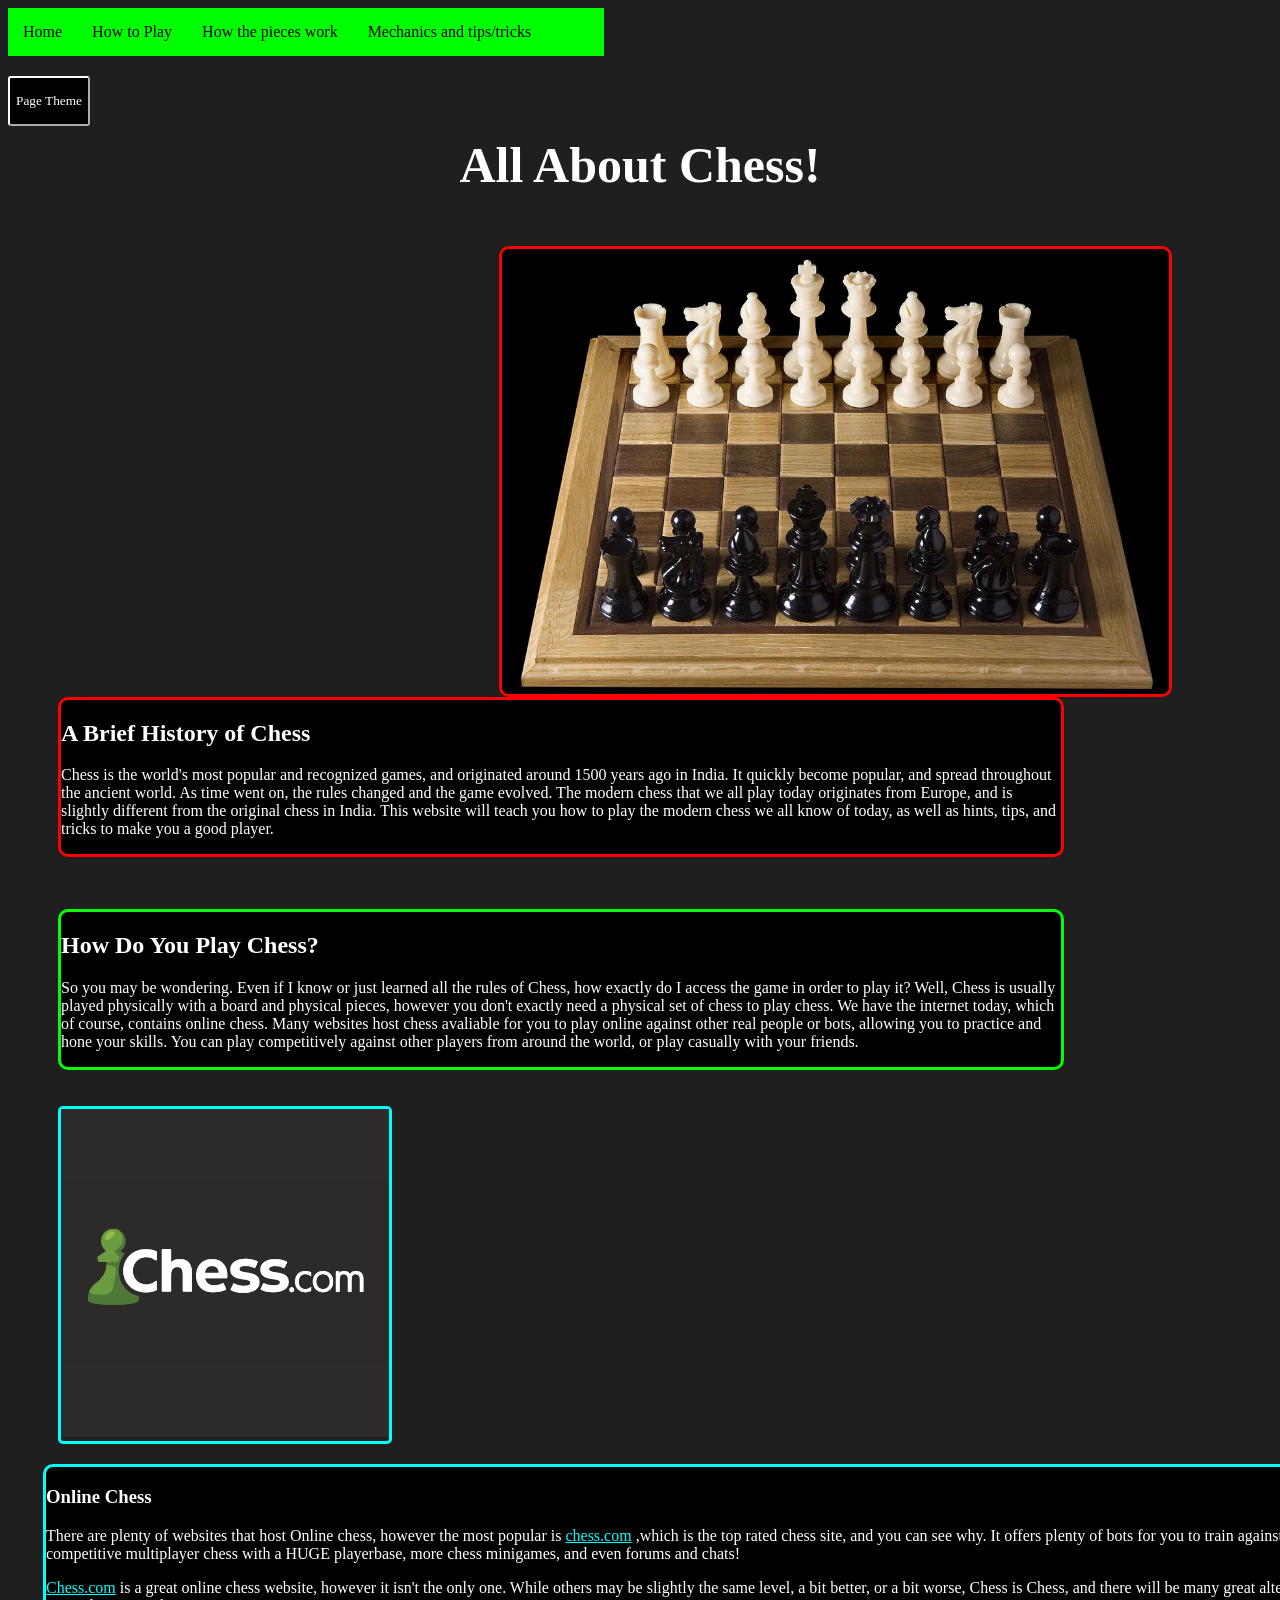
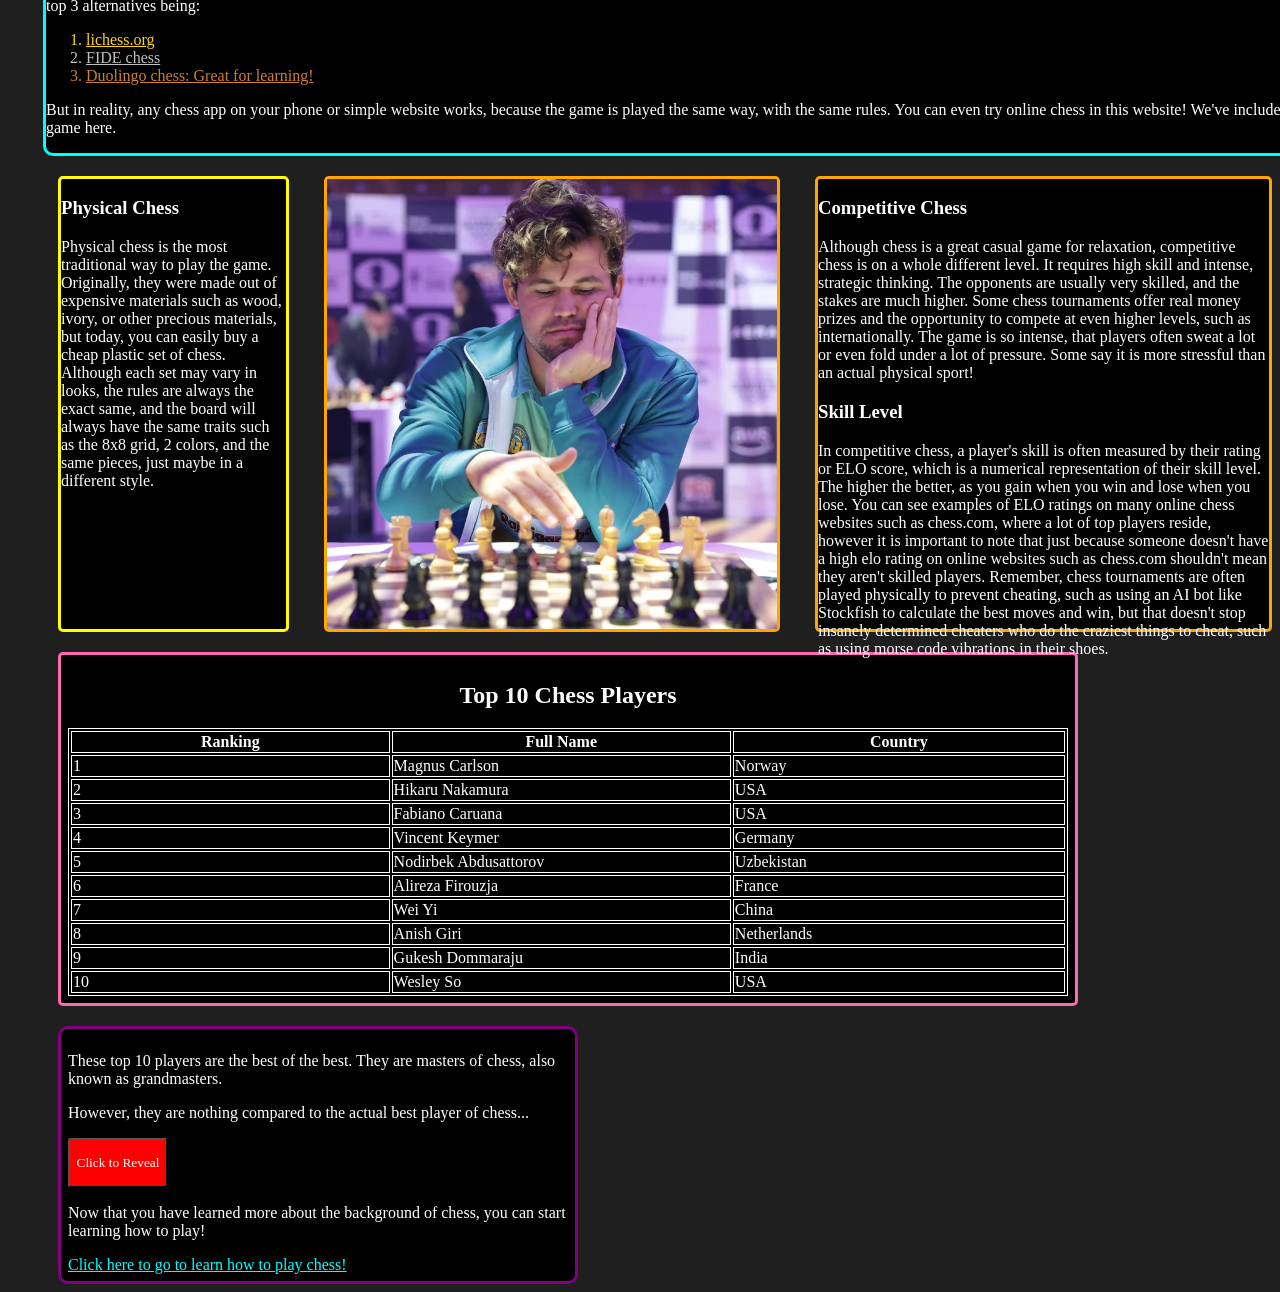
<file: index.html>
<!-- https://celniker-classroom.github.io/unit-4-website-design-project-aie6952/ -->
<!DOCTYPE html>
<html>
  <head>
    <title>All About Chess!</title>
    <link rel="stylesheet" href="style.css">
  </head>

<style>
body {
  background-color:#1f1f1f;
  color: white;
}

.light-mode {
  background-color: rgb(255, 255, 255);
  color: black;
}

.light-mode h1,
.light-mode h2,
.light-mode h3,
.light-mode p,
.light-mode li
.light-mode td,
.light-mode th,
.light-mode tr,
.light-mode td {
  color: rgb(0,0,0) !important;
}

.light-mode .paragraphs,
.light-mode .paragraph1,
.light-mode .paragraph2,
.light-mode .paragraph3,
.light-mode .paragraph4,
.light-mode .paragraph5,
.light-mode .rankinglist,
.light-mode .paragraph6,
.light-mode .table {
  background-color: #f5f5f5 !important;
}

</style>

<script src="script.js"></script>

  <body>
    
    <nav class="navbar">
      <ul>
        <li><a href="index.html">Home</a></li>
        <li><a href="page2.html">How to Play</a></li>
        <li><a href="page3.html">How the pieces work</a></li>
        <li><a href="page4.html">Mechanics and tips/tricks</a></li>
      </ul>
    </nav>

    <button class="togglebutton" onclick="toggleTheme()">Page Theme</button>
    <h1>All About Chess!</h1>
    <p></p><br></br>
    <img class="chessimage" src="chess.png" alt="Image of Chess">

    <div class="paragraphs paragraph1">
      <h2>A Brief History of Chess</h2>
      <p>Chess is the world's most popular and recognized games, and  originated around 1500 years ago in India. It quickly become popular, and spread throughout the ancient world. As time went on, the rules changed and the game evolved. The modern chess that we all play today originates from Europe, and is slightly different from the original chess in India. This website will teach you how to play the modern chess we all know of today, as well as hints, tips, and tricks to make you a good player.</p>
    </div>

    <p></p><br></br>

    <div class="paragraph2">
      <h2>How Do You Play Chess?</h2>
      <p>So you may be wondering. Even if I know or just learned all the rules of Chess, how exactly do I access the game in order to play it? Well, Chess is usually played physically with a board and physical pieces, however you don't exactly need a physical set of chess to play chess. We have the internet today, which of course, contains online chess. Many websites host chess avaliable for you to play online against other real people or bots, allowing you to practice and hone your skills. You can play competitively against other players from around the world, or play casually with your friends.</p>
    </div>

    <p></p>

    <a class="chesscom" href="https://chess.com/"><img src="chesscom.png" alt="" style="width:328px;height:328px;"></a>

    <div class="paragraph3">
      <h3>Online Chess</h3>

      <p>There are plenty of websites that host Online chess, however the most popular is <a class="chesslink"href="https://chess.com">chess.com</a> ,which is the top rated chess site, and you can see why. It offers plenty of bots for you to train against, game analysis, competitive multiplayer chess with a HUGE playerbase, more chess minigames, and even forums and chats!</p>
      
      <p><a class="chesslink"href="https://chess.com">Chess.com</a> is a great online chess website, however it isn't the only one. While others may be slightly the same level, a bit better, or a bit worse, Chess is Chess, and there will be many great alternatives, with our top 3 alternatives being:</p>
      
      <ol>
        <li class="ol1"><a class="ol1" href="https://lichess.org">lichess.org</a></li>
        <li class="ol2"><a class="ol2" href="https://worldchess.com">FIDE chess</a></li>
        <li class="ol3"><a class="ol3"href="https://duolingo.com">Duolingo chess: Great for learning!</a></li>
      </ol>

      <p>But in reality, any chess app on your phone or simple website works, because the game is played the same way, with the same rules. You can even try online chess in this website! We've included an html chess game here.</p>
    </div>

  <div class="chess-row">
   <div class="paragraph4">
     <h3>Physical Chess</h3>
     <p>Physical chess is the most traditional way to play the game. Originally, they were made out of expensive materials such as wood, ivory, or other precious materials, but today, you can easily buy a cheap plastic set of chess. Although each set may vary in looks, the rules are always the exact same, and the board will always have the same traits such as the 8x8 grid, 2 colors, and the same pieces, just maybe in a different style.</p>
   </div>


   <img class="magnus" src="magnuscarlson.png" alt="Magnus Carlsen in an intense chess tournament match">


   <div class="paragraph5">
     <h3>Competitive Chess</h3>
     <p>Although chess is a great casual game for relaxation, competitive chess is on a whole different level. It requires high skill and intense, strategic thinking. The opponents are usually very skilled, and the stakes are much higher. Some chess tournaments offer real money prizes and the opportunity to compete at even higher levels, such as internationally. The game is so intense, that players often sweat a lot or even fold under a lot of pressure. Some say it is more stressful than an actual physical sport!</p>
     <h3>Skill Level</h3>
     <p>In competitive chess, a player's skill is often measured by their rating or ELO score, which is a numerical representation of their skill level. The higher the better, as you gain when you win and lose when you lose. You can see examples of ELO ratings on many online chess websites such as chess.com, where a lot of top players reside, however it is important to note that just because someone doesn't have a high elo rating on online websites such as chess.com shouldn't mean they aren't skilled players. Remember, chess tournaments are often played physically to prevent cheating, such as using an AI bot like Stockfish to calculate the best moves and win, but that doesn't stop insanely determined cheaters who do the craziest things to cheat, such as using morse code vibrations in their shoes.</p>
   </div>
</div>

<div class="rankinglist">
  <h2 class="rankheader">Top 10 Chess Players</h2>
    <table class="table">
    <tr>
      <th>Ranking</th>
      <th>Full Name</th> 
      <th>Country</th>
    </tr>
    <tr>
      <td>1</td>
      <td>Magnus Carlson</td>
      <td>Norway</td>
    </tr>
    <tr>
      <td>2</td>
      <td>Hikaru Nakamura</td>
      <td>USA</td>
    </tr>
    <tr>
      <td>3</td>
      <td>Fabiano Caruana</td>
      <td>USA</td>
    </tr>
      <tr>
      <td>4</td>
      <td>Vincent Keymer</td>
      <td>Germany</td>
    </tr>
      </tr>
      <tr>
      <td>5</td>
      <td>Nodirbek Abdusattorov</td>
      <td>Uzbekistan</td>
    </tr>
      </tr>
      </tr>
      <tr>
      <td>6</td>
      <td>Alireza Firouzja</td>
      <td>France</td>
    </tr>
    </tr>
      </tr>
      </tr>
      <tr>
      <td>7</td>
      <td>Wei Yi</td>
      <td>China</td>
    </tr>
    <tr>
      <td>8</td>
      <td>Anish Giri</td>
      <td>Netherlands</td>
    </tr>
      <tr>
      <td>9</td>
      <td>Gukesh Dommaraju</td>
      <td>India</td>
    </tr>
      </tr>
      </tr>
      <tr>
      <td>10</td>
      <td>Wesley So</td>
      <td>USA</td>
    </tr>
  </table>
</div>

<div class="paragraph6">
  <p>These top 10 players are the best of the best. They are masters of chess, also known as grandmasters.</p>
  <p>However, they are nothing compared to the actual best player of chess...</p>

  <button class="revealbutton"id="myBtn">Click to Reveal</button>
  <div id="myModal" class="modal">
    <div class="modal-content">
      <span class="close">&times;</span>
      <p>Which is Stockfish, an AI bot. Practically unbeatable, literally picture perfect moves. Technically not a real human, but still a player. Good luck trying to beat it...</p>
    </div>
</div>

<p>Now that you have learned more about the background of chess, you can start learning how to play!</p>
<a class="chesslink"href="page2.html">Click here to go to learn how to play chess!</a>
  </body>
</html>
</div>
</file>
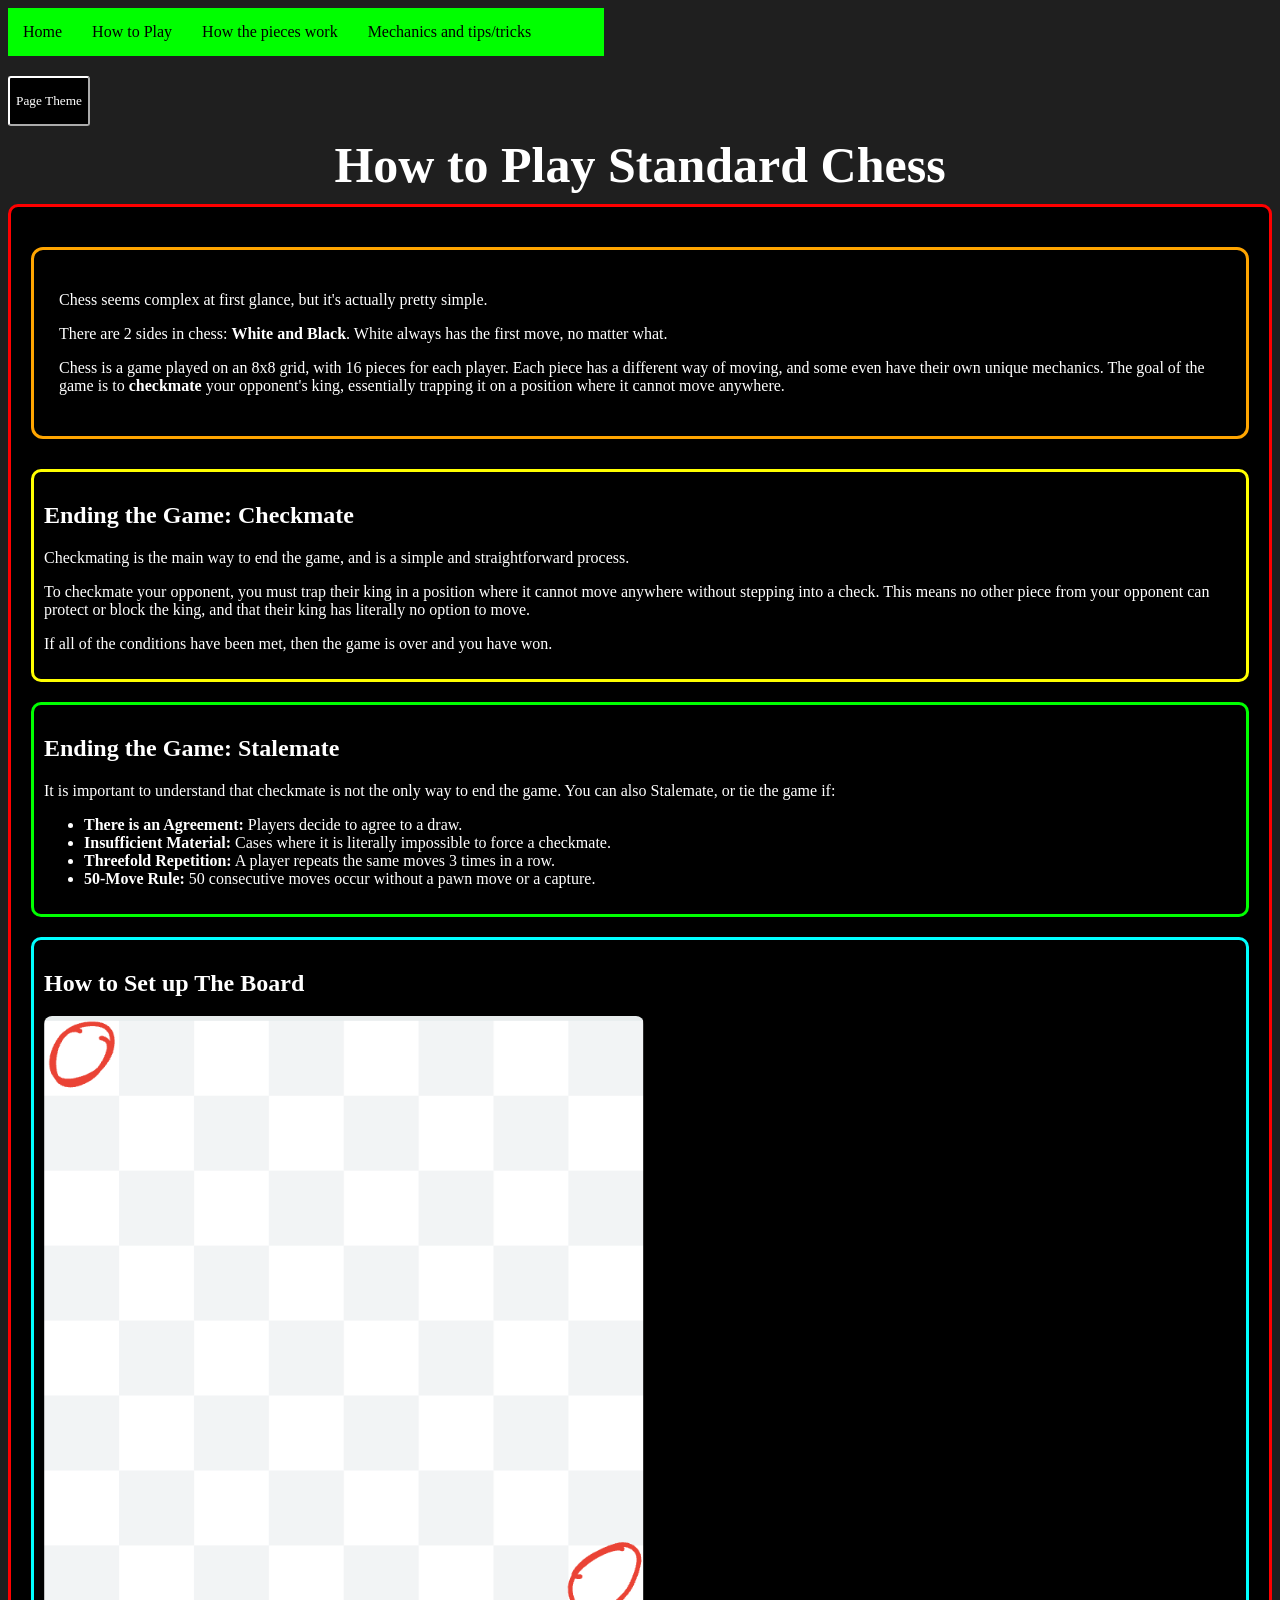
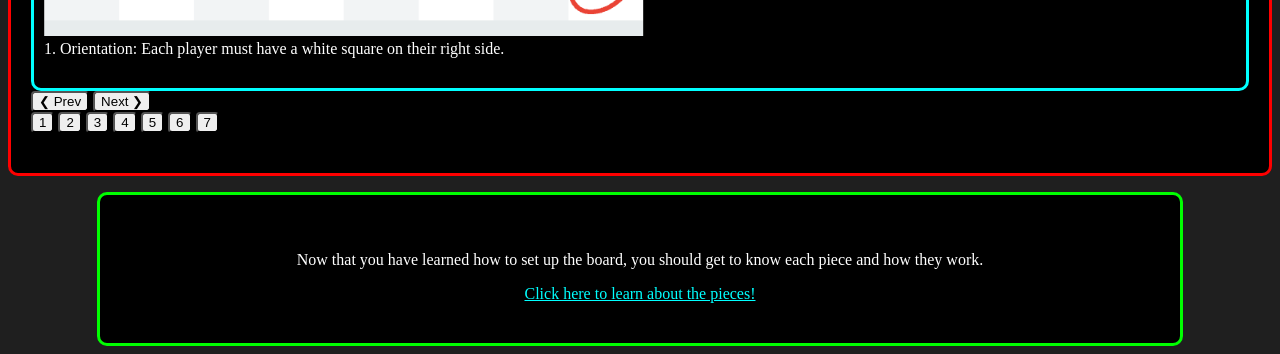
<file: page2.html>
<!DOCTYPE html>
<html>
<head>
    <title>How to Play - All About Chess</title>
    <link rel="stylesheet" href="page2.css">
    <link rel="stylesheet" href="https://www.w3schools.com/w3css/5/w3.css">
</head>

<style>
body {
  background-color:#1f1f1f;
  color: white;
}

.light-mode {
  background-color: rgb(255, 255, 255);
  color: black;
}

.light-mode h1,
.light-mode h2,
.light-mode h3,
.light-mode p,
.light-mode ul,
.light-mode li,
.light-mode td,
.light-mode th,
.light-mode tr,
.light-mode td {
  color: rgb(0,0,0) !important;
}

.light-mode .paragraph1,
.light-mode .paragraph2,
.light-mode .checkmate,
.light-mode .stalemate,
.light-mode .setup,
.light-mode .intro{
  background-color: #f5f5f5 !important;
  color: rgb(0,0,0) !important;
}

</style>

<body class="page2-body">


<nav class="navbar">
    <ul>
        <li><a href="index.html">Home</a></li>
        <li><a href="page2.html">How to Play</a></li>
        <li><a href="page3.html">How the pieces work</a></li>
        <li><a href="page4.html">Mechanics and tips/tricks</a></li>
    </ul>
</nav>


<button class="togglebutton" onclick="toggleTheme()">Page Theme</button>

<h1>How to Play Standard Chess</h1>

<div class="paragraph1">
    
    <div class="intro">
        <p>Chess seems complex at first glance, but it's actually pretty simple.</p>
        <p>There are 2 sides in chess: <strong>White and Black</strong>. White always has the first move, no matter what.</p>
        <p>Chess is a game played on an 8x8 grid, with 16 pieces for each player. Each piece has a different way of moving, and some even have their own unique mechanics. The goal of the game is to <strong>checkmate</strong> your opponent's king, essentially trapping it on a position where it cannot move anywhere.</p>
    </div>


    <div class="checkmate">
        <h2>Ending the Game: Checkmate</h2>
        <p>Checkmating is the main way to end the game, and is a simple and straightforward process.</p>
        <p>To checkmate your opponent, you must trap their king in a position where it cannot move anywhere without stepping into a check. This means no other piece from your opponent can protect or block the king, and that their king has literally no option to move.</p>
        <p>If all of the conditions have been met, then the game is over and you have won.</p>
    </div>

    <div class="stalemate">
        <h2>Ending the Game: Stalemate</h2>
        <p>It is important to understand that checkmate is not the only way to end the game. You can also Stalemate, or tie the game    if:</p>
        <ul>
            <li><strong>There is an Agreement:</strong> Players decide to agree to a draw.</li>
            <li><strong>Insufficient Material:</strong> Cases where it is literally impossible to force a checkmate.</li>
            <li><strong>Threefold Repetition:</strong> A player repeats the same moves 3 times in a row.</li>
            <li><strong>50-Move Rule:</strong> 50 consecutive moves occur without a pawn move or a capture.</li>
        </ul>
    </div>


    <div class="setup">
        <h2>How to Set up The Board</h2>
        
        <div class="w3-content" style="max-width:600px; margin-bottom: 20px;">
            <div class="w3-display-container mySlides">
                <img src="step1.png" style="width:100%">
                <div class="w3-display-bottomleft w3-container w3-padding-16 w3-black">1. Orientation: Each player must have a white square on their right side.</div>
            </div>
            <div class="w3-display-container mySlides">
                <img src="step2.png" style="width:100%">
                <div class="w3-display-bottomleft w3-container w3-padding-16 w3-black">2. The Pawns</div>
            </div>
            <div class="w3-display-container mySlides">
                <img src="step3.png" style="width:100%">
                <div class="w3-display-bottomleft w3-container w3-padding-16 w3-black">3. The Rooks</div>
            </div>
            <div class="w3-display-container mySlides">
                <img src="step4.png" style="width:100%">
                <div class="w3-display-bottomleft w3-container w3-padding-16 w3-black">4. The Knights</div>
            </div>
                 <div class="w3-display-container mySlides">
                <img src="step5.png" style="width:100%">
                <div class="w3-display-bottomleft w3-container w3-padding-16 w3-black">5. The Bishops</div>
            </div>
             </div>
                 <div class="w3-display-container mySlides">
                <img src="step6.png" style="width: 500px; height: 500px;">
                <div class="w3-display-bottomleft w3-container w3-padding-16 w3-black">6. The Queen: Must be in her own color.</div>
            </div>
                </div>
                 <div class="w3-display-container mySlides">
                <img src="step7.png" style="width: 500px; height: 500px;">
                <div class="w3-display-bottomleft w3-container w3-padding-16 w3-black">7. The King: Next to the Queen.</div>
            </div>



            <div class="w3-center w3-padding-16">
                <div class="w3-section">
                    <button class="w3-button w3-light-grey" onclick="plusDivs(-1)">❮ Prev</button>
                    <button class="w3-button w3-light-grey" onclick="plusDivs(1)">Next ❯</button>
                </div>
                <button class="w3-button demo" onclick="currentDiv(1)">1</button>
                <button class="w3-button demo" onclick="currentDiv(2)">2</button>
                <button class="w3-button demo" onclick="currentDiv(3)">3</button>
                <button class="w3-button demo" onclick="currentDiv(4)">4</button>
                <button class="w3-button demo" onclick="currentDiv(5)">5</button>
                <button class="w3-button demo" onclick="currentDiv(6)">6</button>
                <button class="w3-button demo" onclick="currentDiv(7)">7</button>
            </div>
        </div>
    <p></p>
    <div class="paragraph2">
        <p>Now that you have learned how to set up the board, you should get to know each piece and how they work.</p>
        <a class="chesslink" href="page3.html">Click here to learn about the pieces!</a>
    </div>
</div>


<script src="script.js"></script>
</body>
</html>
</file>
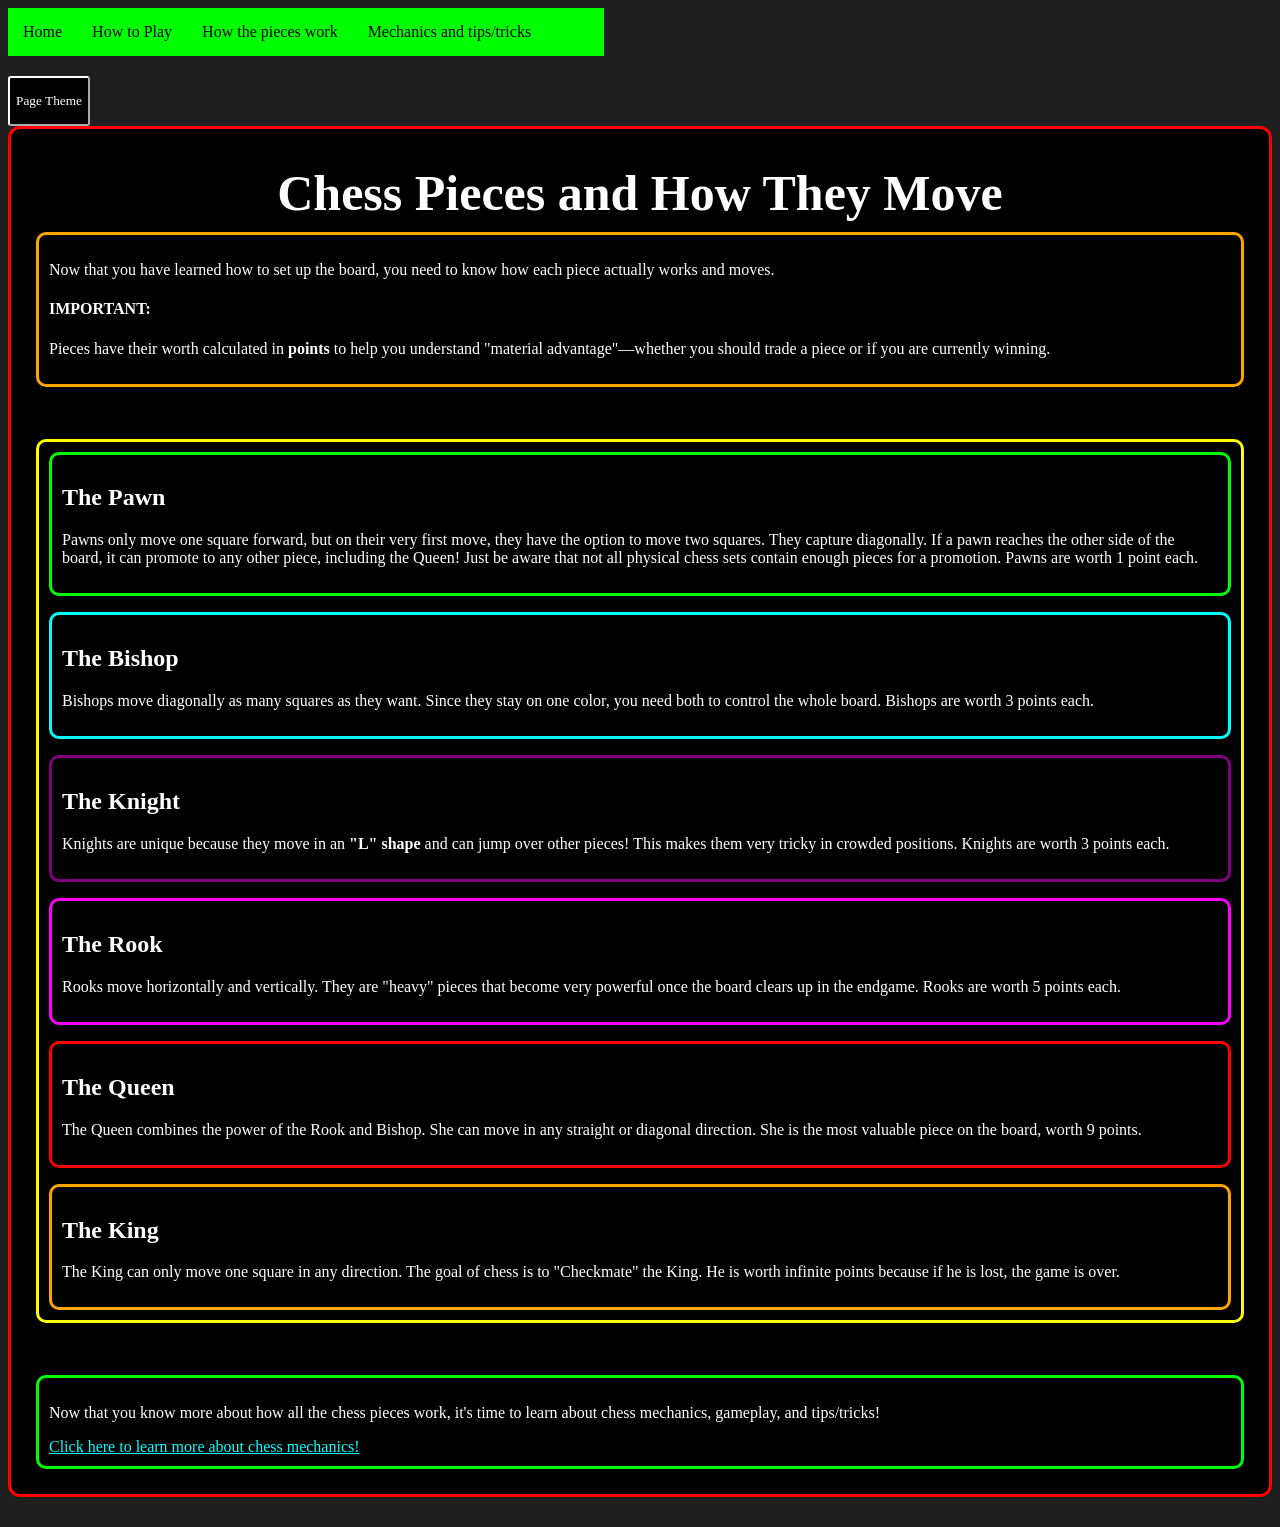
<file: page3.html>
<!DOCTYPE html>
<html>
<head>
    <title>Pieces - All About Chess</title>
    <link rel="stylesheet" href="page3.css">
</head>

<style>
body {
  background-color:#1f1f1f;
  color: white;
}

.light-mode {
  background-color: rgb(255, 255, 255);
  color: white;
}

.light-mode h1,
.light-mode h2,
.light-mode h3,
.light-mode p,
.light-mode ul,
.light-mode li,
.light-mode td,
.light-mode main,
.light-mode th,
.light-mode tr,
.light-mode h4,
.light-mode td {
  color: rgb(0,0,0) !important;
}

.light-mode .paragraph1,
.light-mode .paragraph2,
.light-mode .checkmate,
.light-mode .stalemate,
.light-mode .setup,
.light-mode .main,
.light-mode .pieces,
.light-mode .end,
.light-mode .pawn,
.light-mode .bishop,
.light-mode .knight,
.light-mode .rook,
.light-mode .queen,
.light-mode .king {
.light-mode .intro{
  background-color: white !important;
  color: rgb(0,0,0) !important;
}

</style>


<nav class="navbar">
    <ul>
        <li><a href="index.html">Home</a></li>
        <li><a href="page2.html">How to Play</a></li>
        <li><a href="page3.html">How the pieces work</a></li>
        <li><a href="page4.html">Mechanics and tips/tricks</a></li>
    </ul>
</nav>


<button class="togglebutton" onclick="toggleTheme()">Page Theme</button>


<div class="main">
    <h1>Chess Pieces and How They Move</h1>
    
    <div class="paragraph1">
        <p>Now that you have learned how to set up the board, you need to know how each piece actually works and moves.</p>
        <h4><strong>IMPORTANT:</strong></h4>
        <p>Pieces have their worth calculated in <strong>points</strong> to help you understand "material advantage"—whether you should trade a piece or if you are currently winning.</p>
    </div>

    <p></p><br></br>
    <div class="pieces">
        <div class="pawn">
            <h2>The Pawn</h2>
            <p>Pawns only move one square forward, but on their very first move, they have the option to move two squares. They capture diagonally. If a pawn reaches the other side of the board, it can promote to any other piece, including the Queen! Just be aware that not all physical chess sets contain enough pieces for a promotion. Pawns are worth 1 point each.</p>
        </div>

        <p></p>

        <div class="bishop">
            <h2>The Bishop</h2>
            <p>Bishops move diagonally as many squares as they want. Since they stay on one color, you need both to control the whole board. Bishops are worth 3 points each.</p>
        </div>
        
        <p></p>

        <div class="knight">
            <h2>The Knight</h2>
            <p>Knights are unique because they move in an <strong>"L" shape</strong> and can jump over other pieces! This makes them very tricky in crowded positions. Knights are worth 3 points each.</p>
        </div>
        
        <p></p>
        
        <div class="rook">
            <h2>The Rook</h2>
            <p>Rooks move horizontally and vertically. They are "heavy" pieces that become very powerful once the board clears up in the endgame. Rooks are worth 5 points each.</p>
        </div>
        
        <p></p>
        
        <div class="queen">
            <h2>The Queen</h2>
            <p>The Queen combines the power of the Rook and Bishop. She can move in any straight or diagonal direction. She is the most valuable piece on the board, worth 9 points.</p>
        </div>
        
        <p></p>
        
        <div class="king">
            <h2>The King</h2>
            <p>The King can only move one square in any direction. The goal of chess is to "Checkmate" the King. He is worth infinite points because if he is lost, the game is over.</p>
        </div>
    </div>
        
        <p></p><br></br>
        

    <div class="end">
        <p>Now that you know more about how all the chess pieces work, it's time to learn about chess mechanics, gameplay, and tips/tricks!</p>
        <a class="chesslink" href="page4.html">Click here to learn more about chess mechanics!</a>
    </div>
</div>


<script src="script.js"></script>
</body>
</html>
</file>
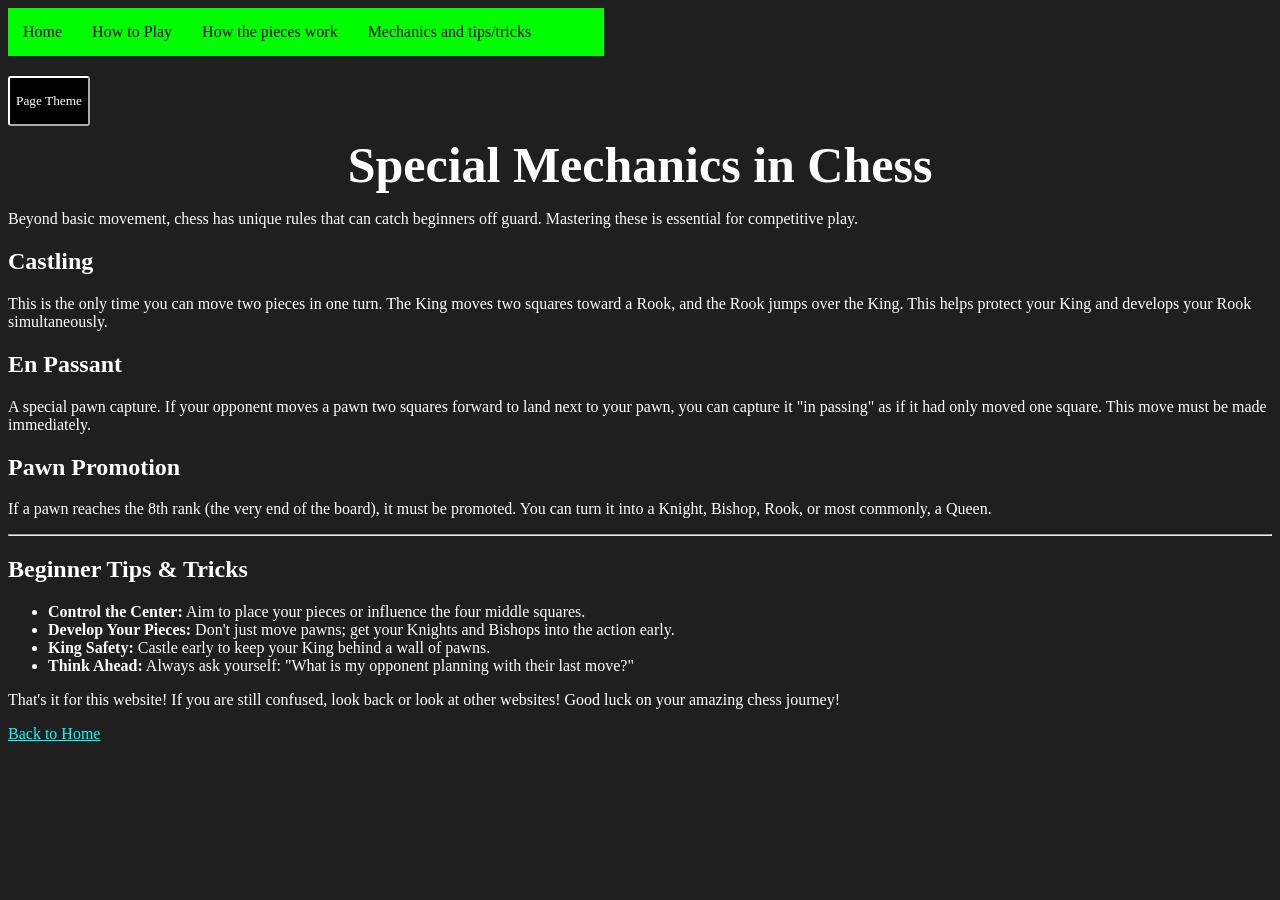
<file: page4.html>
<!DOCTYPE html>
<html>
<head>
    <title>Chess Mechanics - All About Chess</title>
    <link rel="stylesheet" href="page4.css">
</head>

<style>
body {
  background-color:#1f1f1f;
  color: white;
}

.light-mode {
  background-color: rgb(255, 255, 255);
  color: white;
}

.light-mode h1,
.light-mode h2,
.light-mode h3,
.light-mode p,
.light-mode ul,
.light-mode li,
.light-mode td,
.light-mode main,
.light-mode th,
.light-mode tr,
.light-mode h4,
.light-mode td {
  color: rgb(0,0,0) !important;
}

.light-mode .paragraph1,
.light-mode .paragraph2,
.light-mode .checkmate,
.light-mode .stalemate,
.light-mode .setup,
.light-mode .main,
.light-mode .pieces,
.light-mode .end,
.light-mode .pawn,
.light-mode .bishop,
.light-mode .knight,
.light-mode .rook,
.light-mode .queen,
.light-mode .king {
.light-mode .intro{
  background-color: white !important;
  color: rgb(0,0,0) !important;
}

</style>

<body class="page4-body">


<nav class="navbar">
    <ul>
        <li><a href="index.html">Home</a></li>
        <li><a href="page2.html">How to Play</a></li>
        <li><a href="page3.html">How the pieces work</a></li>
        <li><a href="page4.html">Mechanics and tips/tricks</a></li>
    </ul>
</nav>


<button class="togglebutton" onclick="toggleTheme()">Page Theme</button>


<div class="content-wrapper">
    <h1>Special Mechanics in Chess</h1>
    
    <div class="info-section intro-box">
        <p>Beyond basic movement, chess has unique rules that can catch beginners off guard. Mastering these is essential for competitive play.</p>
    </div>


    <div class="info-section">
        <h2>Castling</h2>
        <p>This is the only time you can move two pieces in one turn. The King moves two squares toward a Rook, and the Rook jumps over the King. This helps protect your King and develops your Rook simultaneously.</p>
        
        <h2>En Passant</h2>
        <p>A special pawn capture. If your opponent moves a pawn two squares forward to land next to your pawn, you can capture it "in passing" as if it had only moved one square. This move must be made immediately.</p>
        
        <h2>Pawn Promotion</h2>
        <p>If a pawn reaches the 8th rank (the very end of the board), it must be promoted. You can turn it into a Knight, Bishop, Rook, or most commonly, a Queen.</p>
        
        <hr>
        
        <h2>Beginner Tips & Tricks</h2>
        <ul>
            <li><strong>Control the Center:</strong> Aim to place your pieces or influence the four middle squares.</li>
            <li><strong>Develop Your Pieces:</strong> Don't just move pawns; get your Knights and Bishops into the action early.</li>
            <li><strong>King Safety:</strong> Castle early to keep your King behind a wall of pawns.</li>
            <li><strong>Think Ahead:</strong> Always ask yourself: "What is my opponent planning with their last move?"</li>
        </ul>
    </div>


    <div class="next-page-box">
        <p>That's it for this website! If you are still confused, look back or look at other websites! Good luck on your amazing chess journey!</p>
        <a class="chesslink" href="index.html">Back to Home</a>
    </div>
</div>


<script src="script.js"></script>
</body>
</html>
</file>
<file: style.css>
body {
   background-color: #1f1f1f;
   color: white;
   font-family: Arial;
}


.navbar ul {
   list-style-type: none;
   background-color: lime;
   margin: 0px;
   padding: 0px;
   overflow: hidden;
   width: 596px;
}


.navbar a {
   color: black;
   text-decoration: none;
   padding: 15px;
   display: block;
   text-align: center;
   font-family: cursive;
}


.navbar a:hover {
   background-color: limegreen;
}


.navbar li {
   float: left;
}


h1 {
   font-family: cursive;
   font-size: 50px;
   text-align: center;
   margin: 10px;
}


.chessimage {
   border: solid 3px;
   border-color: red;
   border-radius: 10px;
   width: 666.9px;
   height: 444.6px;
   float: right;
   margin-right: 100px;
}


.titles {
   border: solid 3px;
   border-color: red;
   border-radius: 10px;
   color: white;
   font-family: cursive;
   background-color: black;
   text-align: left;
   display: inline;
   padding: 5px;
   font-size: 35px;
}


.paragraph1 {
   border: solid 3px;
   border-color: red;
   border-radius: 10px;
   color: white;
   font-family: cursive;
   background-color: black;
   width: 1000px;
   display: inline-block;
   margin-left: 50px;
}


.paragraph2 {
   border: solid 3px;
   border-color: lime;
   border-radius: 10px;
   color: white;
   font-family: cursive;
   background-color: black;
   width: 1000px;
   display: inline-block;
   margin-left: 50px;
   margin-top: 0px;
}


.paragraph3 {
   border: solid 3px;
   border-color: cyan;
   border-radius: 10px;
   color: white;
   font-family: cursive;
   background-color: black;
   display: inline-block;
   margin-left: 35px;
   width: 1368px;
   margin-top: 20px;
}


.chesslink {
   color: cyan;
}


.chesscom {
   border: solid 3px;
   border-color: cyan;
   border-radius: 5px;
   float: left;
   margin-left: 50px;
   margin-top: 20px;
}


.ol1 {
   color: gold;
}


.ol2 {
   color: silver;
}


.ol3 {
   color: #CD7F32;
}


.chess-row {
   display: flex;
   align-items: flex-start;
   justify-content: flex-start;
   width: 100%;
}


.paragraph4 {
   border: solid 3px;
   border-color: yellow;
   border-radius: 5px;
   margin-left: 50px;
   margin-top: 20px;
   width: 225px;
   height: 450px;
   font-family: cursive;
   background-color: black;
   flex-shrink: 0;
}


.paragraph5 {
   border: solid 3px;
   border-color: orange;
   border-radius: 5px;
   margin-left: 35px;
   margin-top: 20px;
   width: 980px;
   height: 450px;
   font-family: cursive;
   background-color: black;
   flex-shrink: 1;
}


.togglebutton {
   background-color: black;
   border-radius: 3px;
   border-color: white;
   height: 50px;
   margin-top: 20px;
   font-family: cursive;
   color: white;
}


.togglebutton:hover {
   background-color: white;
   color: black;
}


.magnus {
   border: solid 3px orange;
   border-radius: 5px;
   width: 450px;
   height: 450px;
   margin-left: 35px;
   margin-top: 20px;
   flex-shrink: 0;
   object-fit: cover;
}


.rankinglist {
   border: solid 3px;
   border-color: hotpink;
   border-radius: 5px;
   background-color: black;
   font-family: cursive;
   padding: 7px;
   width: 1000px;
   margin-top: 20px;
   margin-left: 50px;
   display: block;
}


.rankheader {
   text-align: center;
}


.table, th, td {
   border: 1px solid white;
   width: 1000px;
}


.revealbutton {
   color: white;
   background-color: red;
   border-radius: 3px;
   font-family: cursive;
   width: 100px;
   height: 50px;
}


.revealbutton:hover {
   background-color: rgba(255, 0, 0, 0.863);
}

.modal {
    display: none;
    position: fixed;
    z-index: 1;
    padding-top: 100px;
    left: 0;
    top: 0;
    width: 100%;
    height: 100%;
    overflow: auto;
        background-color: rgb(255,255,255,0.4);
    background-color: rgba(255,255,255,255,0.4);
    color: black;
    font-family: cursive;
}

.modal-content {
    background-color: #fefefe;
    margin: auto;
    padding: 20px;
    border: 1px solid #888;
    width: 80%;
}

.close {
    color: #aaaaaa;
    float: right;
    font-size: 28px;
    font-weight: bold;
}

.close:hover,
.close:focus {
    color: #000;
    text-decoration: none;
    cursor: pointer;
}

.paragraph6 {
   border: solid 3px;
   border-color: purple;
   border-radius: 10px;
   color: white;
   font-family: cursive;
   background-color: black;
   display: inline-block;
   margin-left: 50px;
   width: 500px;
   margin-top: 20px;
   padding: 7px;
}
</file>
<file: page2.css>
.paragraph1 {
    max-width: 1500px !important;
    margin: 0 auto !important;
    padding: 40px 20px !important;
    font-family: cursive !important; 
    border: solid 3px !important;
    border-color: red !important;
    border-radius: 10px !important;
    color: white !important;
    background-color: black !important;
}

.navbar ul {
   list-style-type: none;
   background-color: lime;
   margin: 0px;
   padding: 0px;
   overflow: hidden;
   width: 596px;
}


.navbar a {
   color: black;
   text-decoration: none;
   padding: 15px;
   display: block;
   text-align: center;
   font-family: cursive;
}


.navbar a:hover {
   background-color: limegreen;
}


.navbar li {
   float: left;
}

.togglebutton {
   background-color: black;
   border-radius: 3px;
   border-color: white;
   height: 50px;
   margin-top: 20px;
   font-family: cursive;
   color: white;
}


.togglebutton:hover {
   background-color: white;
   color: black;
}

h1 {
   font-family: cursive !important;
   font-size: 50px !important;
   text-align: center !important;
   margin: 10px !important;
}


.intro {
    background-color: black !important;
    padding: 25px !important;
    margin-bottom: 30px !important;
    border-radius: 12px !important;
    border: solid 3px;
    border-color: orange;
    color: white;
    font-family: cursive;
}



.paragraph2 {
    text-align: center !important;
    padding: 40px !important;
    font-family: cursive !important; 
    border: solid 3px !important;
    border-color: lime !important;
    border-radius: 10px !important;
    color: white !important;
    background-color: black !important;
    margin-top: 20px;
    width: 1000px !important;
    margin: 0 auto !important;
}

.checkmate {
    padding: 10px !important;
    font-family: cursive !important; 
    border: solid 3px !important;
    border-color: yellow !important;
    border-radius: 10px !important;
    color: white !important;
    background-color: black !important;
    margin-top: 20px;
}

.stalemate {
    padding: 10px !important;
    font-family: cursive !important; 
    border: solid 3px !important;
    border-color: lime !important;
    border-radius: 10px !important;
    color: white !important;
    background-color: black !important;
    margin-top: 20px;
}

.setup {
    padding: 10px !important;
    font-family: cursive !important; 
    border: solid 3px !important;
    border-color: cyan !important;
    border-radius: 10px !important;
    color: white !important;
    background-color: black !important;
    margin-top: 20px;
}

.chesslink {
   color: cyan;
}


.light-mode .info-section, 
.light-mode .next-page-box {
    background-color: #f5f5f5 !important;
    color: #1f1f1f !important;
    box-shadow: 0 4px 12px rgba(0,0,0,0.1) !important;
}


.light-mode .info-section p, 
.light-mode .info-section h2, 
.light-mode .info-section li {
    color: #1f1f1f !important;
}


.light-mode .info-section {
    background-color: white !important;
}

.mySlides {
    display: none;
    border-radius: 8px;
    overflow: hidden;
    align-items: center;
    justify-content: center;
}


.w3-button {
    border-radius: 4px !important;
}


.light-mode .w3-button {
    background-color: #ddd !important;
    color: black !important;
}
</file>
<file: page3.css>
.paragraph1 {
    max-width: 1000px ;
    margin: 0 auto ;
    padding: 40px 20px ;
    font-family: cursive ; 
}

h1 {
   font-family: cursive ;
   font-size: 50px ;
   text-align: center ;
   margin: 10px ;
}

.navbar ul {
   list-style-type: none;
   background-color: lime;
   margin: 0px;
   padding: 0px;
   overflow: hidden;
   width: 596px;
}


.navbar a {
   color: black;
   text-decoration: none;
   padding: 15px;
   display: block;
   text-align: center;
   font-family: cursive;
}


.navbar a:hover {
   background-color: limegreen;
}


.navbar li {
   float: left;
}

.togglebutton {
   background-color: black;
   border-radius: 3px;
   border-color: white;
   height: 50px;
   margin-top: 20px;
   font-family: cursive;
   color: white;
}


.togglebutton:hover {
   background-color: white;
   color: black;
}

h1 {
   font-family: cursive;
   font-size: 50px;
   text-align: center;
   margin: 10px;
}

.main {
    background-color: black;
    padding: 25px;
    margin-bottom: 30px;
    border-radius: 12px;
    border: solid 3px;
    border-color: red;
    color: white;
    font-family: cursive;
}

.paragraph1 {
    max-width: 1500px;
    margin: 0 auto;
    padding: 10px;
    font-family: cursive; 
    border: solid 3px;
    border-color: orange;
    border-radius: 10px;
    color: white;
    background-color: black;
}

.pieces {
    margin: 0 auto;
    max-width: 1500px;
    padding: 10px;
    font-family: cursive; 
    border: solid 3px;
    border-color: yellow;
    border-radius: 10px;
    color: white;
    background-color: black;
}

.pawn {
    max-width: 1500px;
    padding: 10px;
    font-family: cursive; 
    border: solid 3px;
    border-color: lime;
    border-radius: 10px;
    color: white;
    background-color: black; 
}

.bishop {
    max-width: 1500px;
    padding: 10px;
    font-family: cursive; 
    border: solid 3px;
    border-color: cyan;
    border-radius: 10px;
    color: white;
    background-color: black; 
}

.knight {
    max-width: 1500px ;
    padding: 10px ;
    font-family: cursive ; 
    border: solid 3px;
    border-color: purple;
    border-radius: 10px;
    color: white;
    background-color: black; 
}

.rook {
    max-width: 1500px;
    padding: 10px;
    font-family: cursive; 
    border: solid 3px;
    border-color: magenta;
    border-radius: 10px;
    color: white;
    background-color: black; 
}

.queen {
    max-width: 1500px;
    padding: 10px;
    font-family: cursive; 
    border: solid 3px;
    border-color: red;
    border-radius: 10px;
    color: white;
    background-color: black; 
}

.king {
    max-width: 1500px;
    padding: 10px;
    font-family: cursive; 
    border: solid 3px;
    border-color: orange;
    border-radius: 10px ! important;
    color: white;
    background-color: black;
}


.end {
    margin: 0 auto;
    max-width: 1500px;
    padding: 10px;
    font-family: cursive; 
    border: solid 3px;
    border-color: lime;
    border-radius: 10px;
    color: white;
    background-color: black;
}

.chesslink {
    color: cyan;
}


.light-mode .main,
.light-mode .paragraph1,
.light-mode .paragraph2,
.light-mode .checkmate,
.light-mode .stalemate,
.light-mode .setup,
.light-mode .main,
.light-mode .pieces,
.light-mode .end,
.light-mode .pawn,
.light-mode .bishop,
.light-mode .knight,
.light-mode .rook,
.light-mode .queen,
.light-mode .king, 
.light-mode .end {
    background-color: #f5f5f5;
    color: #1f1f1f;
    box-shadow: 0 4px 12px rgba(0,0,0,0.1);
}


.light-mode .main p, 
.light-mode .main h2, 
.light-mode .main li {
    color: white;
}


.light-mode .main {
    background-color: white;
}
</file>
<file: page4.css>
.paragraph1 {
    max-width: 1000px ;
    margin: 0 auto ;
    padding: 40px 20px ;
    font-family: cursive ; 
}

h1 {
   font-family: cursive ;
   font-size: 50px ;
   text-align: center ;
   margin: 10px ;
}

.navbar ul {
   list-style-type: none;
   background-color: lime;
   margin: 0px;
   padding: 0px;
   overflow: hidden;
   width: 596px;
}


.navbar a {
   color: black;
   text-decoration: none;
   padding: 15px;
   display: block;
   text-align: center;
   font-family: cursive;
}


.navbar a:hover {
   background-color: limegreen;
}


.navbar li {
   float: left;
}

.togglebutton {
   background-color: black;
   border-radius: 3px;
   border-color: white;
   height: 50px;
   margin-top: 20px;
   font-family: cursive;
   color: white;
}


.togglebutton:hover {
   background-color: white;
   color: black;
}

h1 {
   font-family: cursive;
   font-size: 50px;
   text-align: center;
   margin: 10px;
}

.main {
    background-color: black;
    padding: 25px;
    margin-bottom: 30px;
    border-radius: 12px;
    border: solid 3px;
    border-color: red;
    color: white;
    font-family: cursive;
}

.paragraph1 {
    max-width: 1500px;
    margin: 0 auto;
    padding: 10px;
    font-family: cursive; 
    border: solid 3px;
    border-color: orange;
    border-radius: 10px;
    color: white;
    background-color: black;
}

.pieces {
    margin: 0 auto;
    max-width: 1500px;
    padding: 10px;
    font-family: cursive; 
    border: solid 3px;
    border-color: yellow;
    border-radius: 10px;
    color: white;
    background-color: black;
}

.pawn {
    max-width: 1500px;
    padding: 10px;
    font-family: cursive; 
    border: solid 3px;
    border-color: lime;
    border-radius: 10px;
    color: white;
    background-color: black; 
}

.bishop {
    max-width: 1500px;
    padding: 10px;
    font-family: cursive; 
    border: solid 3px;
    border-color: cyan;
    border-radius: 10px;
    color: white;
    background-color: black; 
}

.knight {
    max-width: 1500px ;
    padding: 10px ;
    font-family: cursive ; 
    border: solid 3px;
    border-color: purple;
    border-radius: 10px;
    color: white;
    background-color: black; 
}

.rook {
    max-width: 1500px;
    padding: 10px;
    font-family: cursive; 
    border: solid 3px;
    border-color: magenta;
    border-radius: 10px;
    color: white;
    background-color: black; 
}

.queen {
    max-width: 1500px;
    padding: 10px;
    font-family: cursive; 
    border: solid 3px;
    border-color: red;
    border-radius: 10px;
    color: white;
    background-color: black; 
}

.king {
    max-width: 1500px;
    padding: 10px;
    font-family: cursive; 
    border: solid 3px;
    border-color: orange;
    border-radius: 10px ! important;
    color: white;
    background-color: black;
}


.end {
    margin: 0 auto;
    max-width: 1500px;
    padding: 10px;
    font-family: cursive; 
    border: solid 3px;
    border-color: lime;
    border-radius: 10px;
    color: white;
    background-color: black;
}

.chesslink {
    color: cyan;
}


.light-mode .main,
.light-mode .paragraph1,
.light-mode .paragraph2,
.light-mode .checkmate,
.light-mode .stalemate,
.light-mode .setup,
.light-mode .main,
.light-mode .pieces,
.light-mode .end,
.light-mode .pawn,
.light-mode .bishop,
.light-mode .knight,
.light-mode .rook,
.light-mode .queen,
.light-mode .king, 
.light-mode .end {
    background-color: #f5f5f5;
    color: #1f1f1f;
    box-shadow: 0 4px 12px rgba(0,0,0,0.1);
}


.light-mode .main p, 
.light-mode .main h2, 
.light-mode .main li {
    color: white;
}


.light-mode .main {
    background-color: white;
}
</file>
